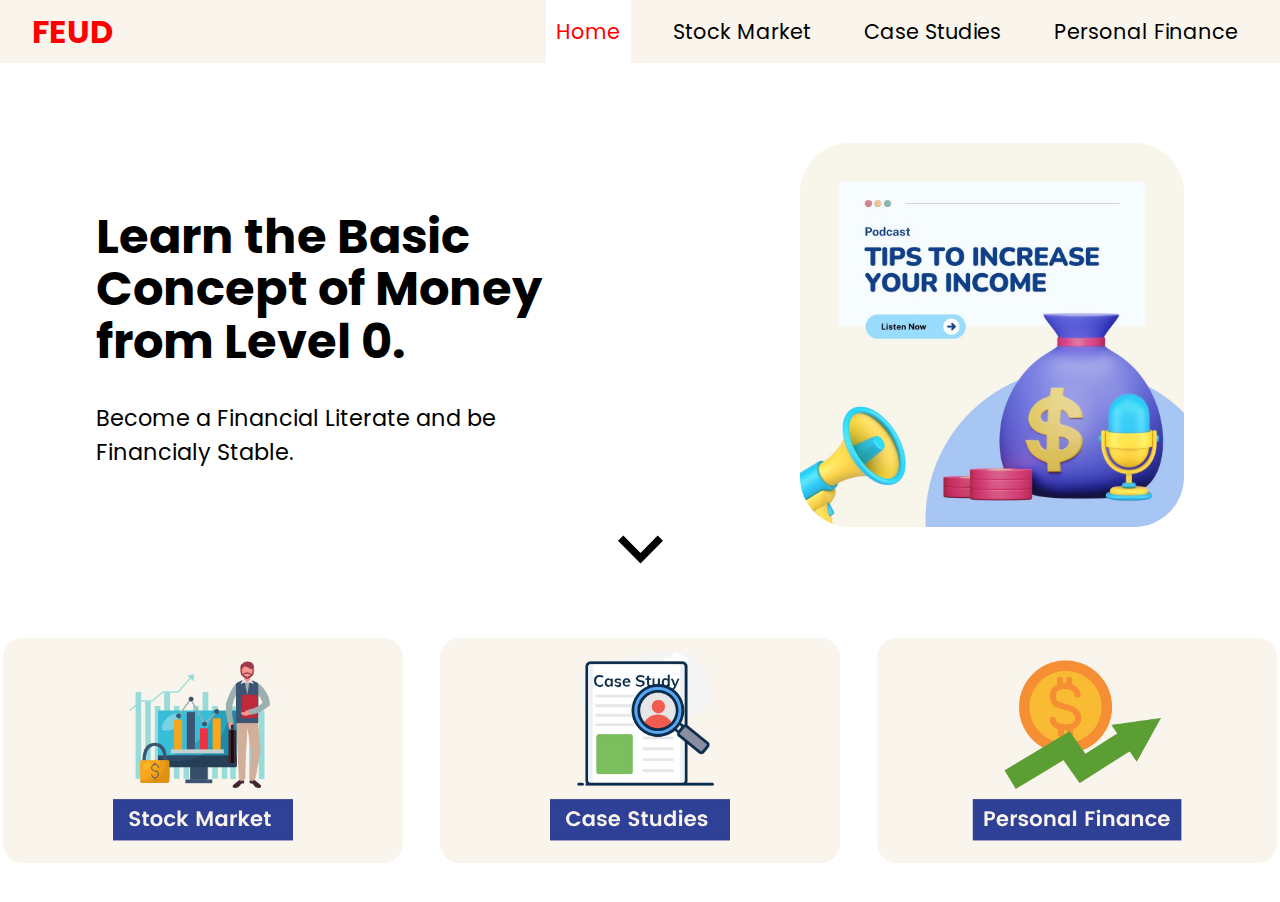
<file: index.html>
<!DOCTYPE html>
<html lang="en">
  <head>
    <meta charset="UTF-8" />
    <meta http-equiv="X-UA-Compatible" content="IE=edge" />
    <meta name="viewport" content="width=device-width, initial-scale=1.0" />
    <link rel="preconnect" href="https://fonts.googleapis.com" />
    <link rel="preconnect" href="https://fonts.gstatic.com" crossorigin />
    <link
      href="https://fonts.googleapis.com/css2?family=Poppins:wght@400;700&display=swap"
      rel="stylesheet"
    />
    <link rel="stylesheet" href="css/style.css" />
    <title>FEUD | Your money tutor</title>
  </head>
  <body>
    <header>
      <a href="index.html" class="logo">FEUD</a>
      <nav>
        <svg
          class="close"
          viewBox="0 0 33 33"
          fill="none"
          xmlns="http://www.w3.org/2000/svg"
        >
          <path
            d="M16.5 0.25C13.2861 0.25 10.1443 1.20305 7.47199 2.98862C4.79969 4.77419 2.71689 7.31209 1.48697 10.2814C0.257041 13.2507 -0.0647633 16.518 0.562247 19.6702C1.18926 22.8224 2.73692 25.7179 5.00952 27.9905C7.28213 30.2631 10.1776 31.8108 13.3298 32.4378C16.482 33.0648 19.7493 32.743 22.7186 31.513C25.6879 30.2831 28.2258 28.2003 30.0114 25.528C31.797 22.8557 32.75 19.7139 32.75 16.5C32.75 14.366 32.3297 12.2529 31.5131 10.2814C30.6964 8.30985 29.4994 6.51847 27.9905 5.00952C26.4815 3.50056 24.6902 2.3036 22.7186 1.48696C20.7471 0.670319 18.634 0.25 16.5 0.25ZM20.9038 18.5963C21.0561 18.7473 21.177 18.927 21.2595 19.1251C21.342 19.3231 21.3844 19.5355 21.3844 19.75C21.3844 19.9645 21.342 20.1769 21.2595 20.3749C21.177 20.573 21.0561 20.7527 20.9038 20.9038C20.7527 21.0561 20.573 21.177 20.3749 21.2594C20.1769 21.3419 19.9645 21.3844 19.75 21.3844C19.5355 21.3844 19.3231 21.3419 19.1251 21.2594C18.927 21.177 18.7473 21.0561 18.5963 20.9038L16.5 18.7913L14.4038 20.9038C14.2527 21.0561 14.073 21.177 13.8749 21.2594C13.6769 21.3419 13.4645 21.3844 13.25 21.3844C13.0355 21.3844 12.8231 21.3419 12.6251 21.2594C12.427 21.177 12.2473 21.0561 12.0963 20.9038C11.9439 20.7527 11.8231 20.573 11.7406 20.3749C11.6581 20.1769 11.6156 19.9645 11.6156 19.75C11.6156 19.5355 11.6581 19.3231 11.7406 19.1251C11.8231 18.927 11.9439 18.7473 12.0963 18.5963L14.2088 16.5L12.0963 14.4038C11.7903 14.0978 11.6184 13.6827 11.6184 13.25C11.6184 12.8173 11.7903 12.4022 12.0963 12.0963C12.4023 11.7903 12.8173 11.6184 13.25 11.6184C13.6827 11.6184 14.0978 11.7903 14.4038 12.0963L16.5 14.2088L18.5963 12.0963C18.9023 11.7903 19.3173 11.6184 19.75 11.6184C20.1827 11.6184 20.5978 11.7903 20.9038 12.0963C21.2098 12.4022 21.3817 12.8173 21.3817 13.25C21.3817 13.6827 21.2098 14.0978 20.9038 14.4038L18.7913 16.5L20.9038 18.5963Z"
            fill="black"
          />
        </svg>
        <ul class="menubar">
          <li><a href="index.html" class="active">Home</a></li>
          <li><a href="stock.html">Stock Market</a></li>
          <li><a href="case.html">Case Studies</a></li>
          <li><a href="finance.html">Personal Finance</a></li>
        </ul>
      </nav>
      <svg
        class="menu"
        xmlns="http://www.w3.org/2000/svg"
        width="24"
        height="24"
        viewBox="0 0 24 24"
      >
        <path d="M24 6h-24v-4h24v4zm0 4h-24v4h24v-4zm0 8h-24v4h24v-4z" />
      </svg>
    </header>

    <div class="main">
      <section id="hero">
        <h1>Learn the Basic Concept of Money from Level 0.</h1>
        <p class="subhead">
          Become a Financial Literate and be Financialy Stable.
        </p>
      </section>
      <img src="img/heroimg.jpeg" alt="" />
    </div>
    <div #element>
      <svg xmlns="http://www.w3.org/2000/svg" class="down" viewBox="0 0 24 24">
        <path
          d="M0 7.33l2.829-2.83 9.175 9.339 9.167-9.339 2.829 2.83-11.996 12.17z"
        />
      </svg>
    </div>
    <hr />
    <div class="more">
      <a href="stock.html"><img src="img/Stock Market.jpeg" alt="" /></a>
      <a href="case.html"><img src="img/case study.jpeg" alt="" /></a>
      <a href="finance.html"><img src="img/Personal finance.jpeg" alt="" /></a>
    </div>

    <script>
      const menu = document.querySelector(".menu");
      const close = document.querySelector(".close");
      const nav = document.querySelector("nav");

      menu.addEventListener("click", () => {
        nav.classList.add("open-nav");
      });

      close.addEventListener("click", () => {
        nav.classList.remove("open-nav");
      });
    </script>
  </body>
</html>
</file>
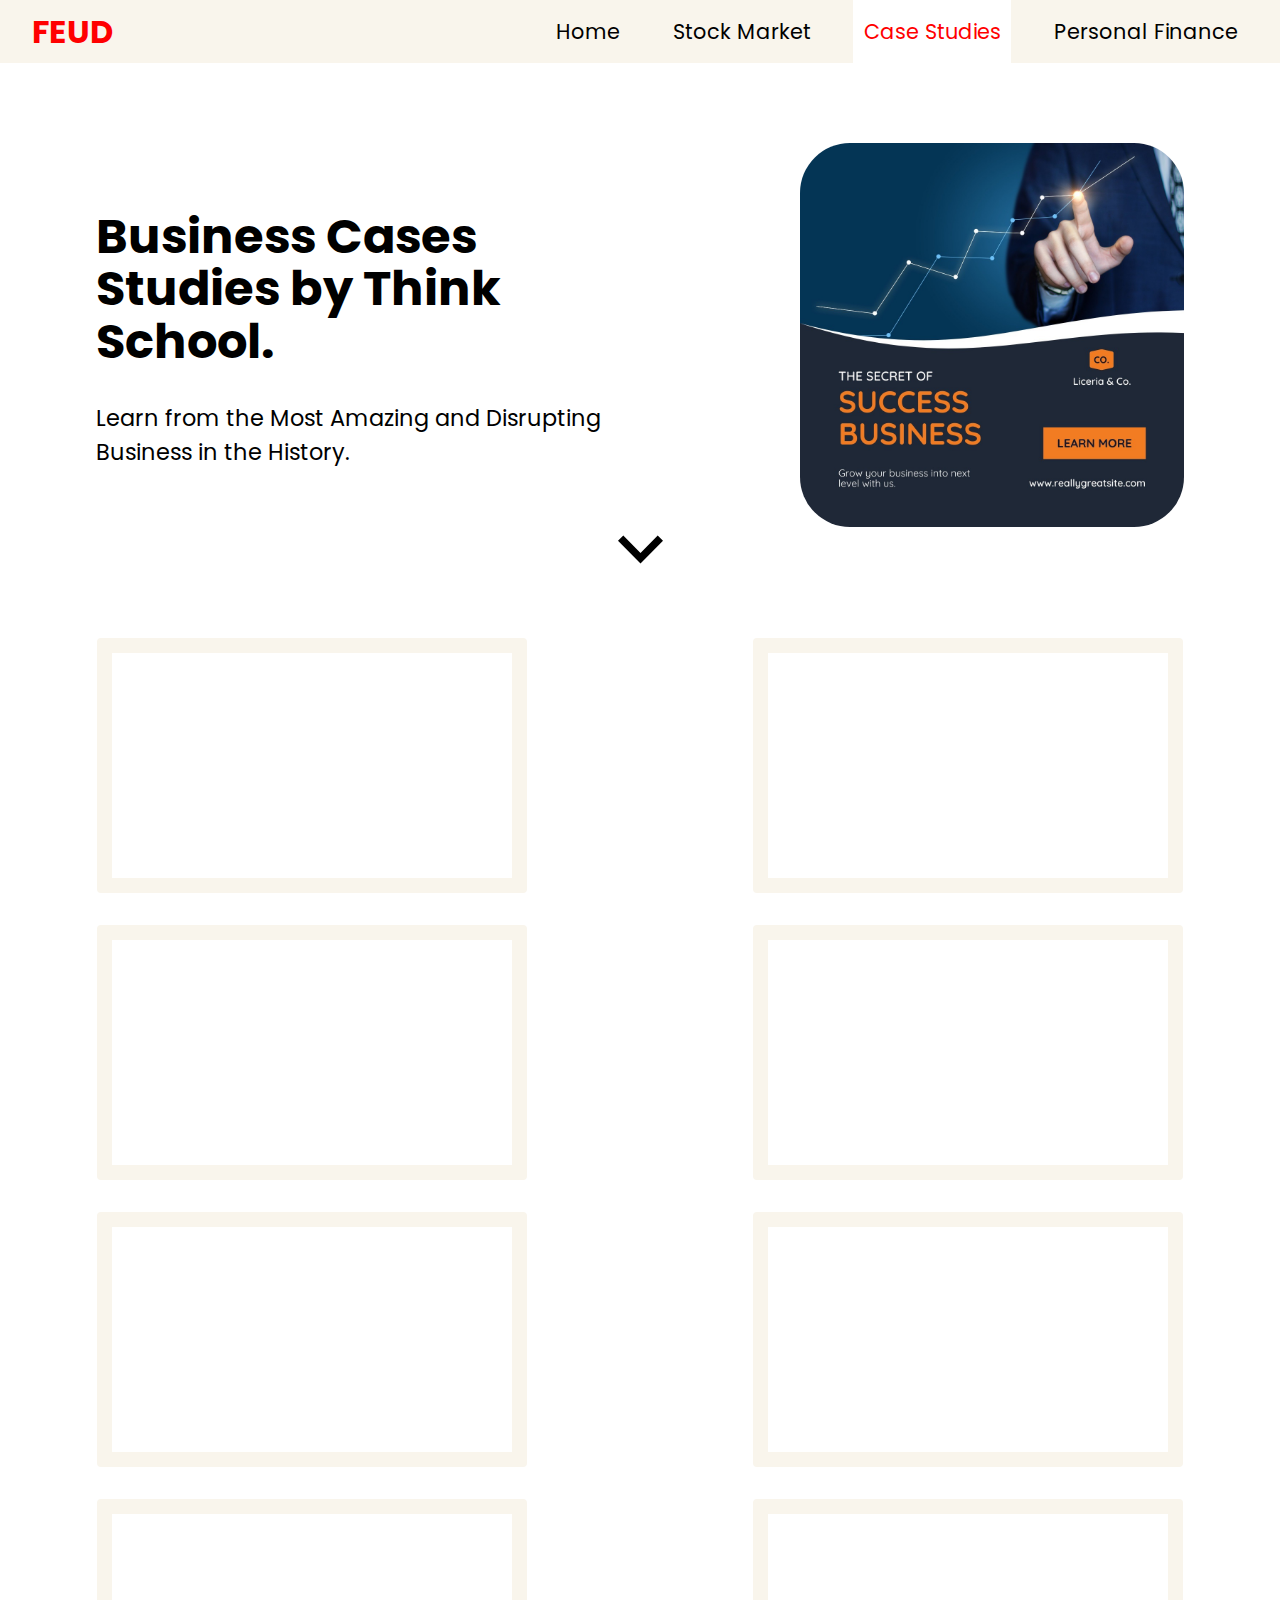
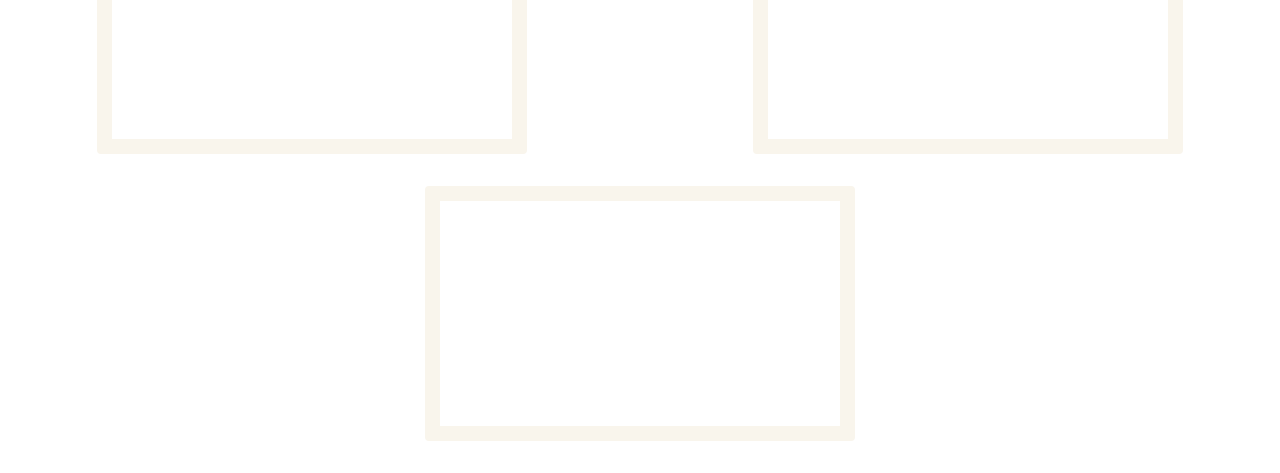
<file: case.html>
<!DOCTYPE html>
<html lang="en">
  <head>
    <meta charset="UTF-8" />
    <meta http-equiv="X-UA-Compatible" content="IE=edge" />
    <meta name="viewport" content="width=device-width, initial-scale=1.0" />
    <link rel="preconnect" href="https://fonts.googleapis.com" />
    <link rel="preconnect" href="https://fonts.gstatic.com" crossorigin />
    <link
      href="https://fonts.googleapis.com/css2?family=Poppins:wght@400;700&display=swap"
      rel="stylesheet"
    />
    <link rel="stylesheet" href="css/style.css" />
    <title>Case Studies | FEUD</title>
  </head>
  <body>
    <header>
      <a href="#" class="logo">FEUD</a>
      <nav>
        <svg
          class="close"
          viewBox="0 0 33 33"
          fill="none"
          xmlns="http://www.w3.org/2000/svg"
        >
          <path
            d="M16.5 0.25C13.2861 0.25 10.1443 1.20305 7.47199 2.98862C4.79969 4.77419 2.71689 7.31209 1.48697 10.2814C0.257041 13.2507 -0.0647633 16.518 0.562247 19.6702C1.18926 22.8224 2.73692 25.7179 5.00952 27.9905C7.28213 30.2631 10.1776 31.8108 13.3298 32.4378C16.482 33.0648 19.7493 32.743 22.7186 31.513C25.6879 30.2831 28.2258 28.2003 30.0114 25.528C31.797 22.8557 32.75 19.7139 32.75 16.5C32.75 14.366 32.3297 12.2529 31.5131 10.2814C30.6964 8.30985 29.4994 6.51847 27.9905 5.00952C26.4815 3.50056 24.6902 2.3036 22.7186 1.48696C20.7471 0.670319 18.634 0.25 16.5 0.25ZM20.9038 18.5963C21.0561 18.7473 21.177 18.927 21.2595 19.1251C21.342 19.3231 21.3844 19.5355 21.3844 19.75C21.3844 19.9645 21.342 20.1769 21.2595 20.3749C21.177 20.573 21.0561 20.7527 20.9038 20.9038C20.7527 21.0561 20.573 21.177 20.3749 21.2594C20.1769 21.3419 19.9645 21.3844 19.75 21.3844C19.5355 21.3844 19.3231 21.3419 19.1251 21.2594C18.927 21.177 18.7473 21.0561 18.5963 20.9038L16.5 18.7913L14.4038 20.9038C14.2527 21.0561 14.073 21.177 13.8749 21.2594C13.6769 21.3419 13.4645 21.3844 13.25 21.3844C13.0355 21.3844 12.8231 21.3419 12.6251 21.2594C12.427 21.177 12.2473 21.0561 12.0963 20.9038C11.9439 20.7527 11.8231 20.573 11.7406 20.3749C11.6581 20.1769 11.6156 19.9645 11.6156 19.75C11.6156 19.5355 11.6581 19.3231 11.7406 19.1251C11.8231 18.927 11.9439 18.7473 12.0963 18.5963L14.2088 16.5L12.0963 14.4038C11.7903 14.0978 11.6184 13.6827 11.6184 13.25C11.6184 12.8173 11.7903 12.4022 12.0963 12.0963C12.4023 11.7903 12.8173 11.6184 13.25 11.6184C13.6827 11.6184 14.0978 11.7903 14.4038 12.0963L16.5 14.2088L18.5963 12.0963C18.9023 11.7903 19.3173 11.6184 19.75 11.6184C20.1827 11.6184 20.5978 11.7903 20.9038 12.0963C21.2098 12.4022 21.3817 12.8173 21.3817 13.25C21.3817 13.6827 21.2098 14.0978 20.9038 14.4038L18.7913 16.5L20.9038 18.5963Z"
            fill="black"
          />
        </svg>
        <ul class="menubar">
          <li><a href="index.html">Home</a></li>
          <li><a href="stock.html">Stock Market</a></li>
          <li><a href="case.html" class="active">Case Studies</a></li>
          <li><a href="finance.html">Personal Finance</a></li>
        </ul>
      </nav>
      <svg
        class="menu"
        xmlns="http://www.w3.org/2000/svg"
        width="24"
        height="24"
        viewBox="0 0 24 24"
      >
        <path d="M24 6h-24v-4h24v4zm0 4h-24v4h24v-4zm0 8h-24v4h24v-4z" />
      </svg>
    </header>

    <div class="main">
      <section id="hero">
        <h1>Business Cases Studies by Think School.</h1>
        <p class="subhead">
          Learn from the Most Amazing and Disrupting Business in the History.
        </p>
      </section>
      <img src="img/case hero.jpeg" alt="" />
    </div>
    <div #element>
      <svg xmlns="http://www.w3.org/2000/svg" class="down" viewBox="0 0 24 24">
        <path
          d="M0 7.33l2.829-2.83 9.175 9.339 9.167-9.339 2.829 2.83-11.996 12.17z"
        />
      </svg>
    </div>
    <hr />

    <div class="more">
      <iframe
        width="560"
        height="315"
        src="https://www.youtube.com/embed/cbTEAeteaI8"
        title="YouTube video player"
        frameborder="0"
        allow="accelerometer; autoplay; clipboard-write; encrypted-media; gyroscope; picture-in-picture"
        allowfullscreen
      ></iframe>

      <iframe
        width="560"
        height="315"
        src="https://www.youtube.com/embed/jRRpGLy0TBg"
        title="YouTube video player"
        frameborder="0"
        allow="accelerometer; autoplay; clipboard-write; encrypted-media; gyroscope; picture-in-picture"
        allowfullscreen
      ></iframe>

      <iframe
        width="560"
        height="315"
        src="https://www.youtube.com/embed/v-DAP6oU0dk"
        title="YouTube video player"
        frameborder="0"
        allow="accelerometer; autoplay; clipboard-write; encrypted-media; gyroscope; picture-in-picture"
        allowfullscreen
      ></iframe>

      <iframe
        width="560"
        height="315"
        src="https://www.youtube.com/embed/kHU4NBGPqcs"
        title="YouTube video player"
        frameborder="0"
        allow="accelerometer; autoplay; clipboard-write; encrypted-media; gyroscope; picture-in-picture"
        allowfullscreen
      ></iframe>

      <iframe
        width="560"
        height="315"
        src="https://www.youtube.com/embed/Paux1v1E2pY"
        title="YouTube video player"
        frameborder="0"
        allow="accelerometer; autoplay; clipboard-write; encrypted-media; gyroscope; picture-in-picture"
        allowfullscreen
      ></iframe>

      <iframe
        width="560"
        height="315"
        src="https://www.youtube.com/embed/j7vhuQ_GzvQ"
        title="YouTube video player"
        frameborder="0"
        allow="accelerometer; autoplay; clipboard-write; encrypted-media; gyroscope; picture-in-picture"
        allowfullscreen
      ></iframe>

      <iframe
        width="560"
        height="315"
        src="https://www.youtube.com/embed/5LGvQaYB67I"
        title="YouTube video player"
        frameborder="0"
        allow="accelerometer; autoplay; clipboard-write; encrypted-media; gyroscope; picture-in-picture"
        allowfullscreen
      ></iframe>

      <iframe
        width="560"
        height="315"
        src="https://www.youtube.com/embed/31UVvKEYO6k"
        title="YouTube video player"
        frameborder="0"
        allow="accelerometer; autoplay; clipboard-write; encrypted-media; gyroscope; picture-in-picture"
        allowfullscreen
      ></iframe>

      <iframe
        width="560"
        height="315"
        src="https://www.youtube.com/embed/_5cXtYpYmdQ"
        title="YouTube video player"
        frameborder="0"
        allow="accelerometer; autoplay; clipboard-write; encrypted-media; gyroscope; picture-in-picture"
        allowfullscreen
      ></iframe>
    </div>

    <script>
      const menu = document.querySelector(".menu");
      const close = document.querySelector(".close");
      const nav = document.querySelector("nav");

      menu.addEventListener("click", () => {
        nav.classList.add("open-nav");
      });

      close.addEventListener("click", () => {
        nav.classList.remove("open-nav");
      });
    </script>
  </body>
</html>
</file>
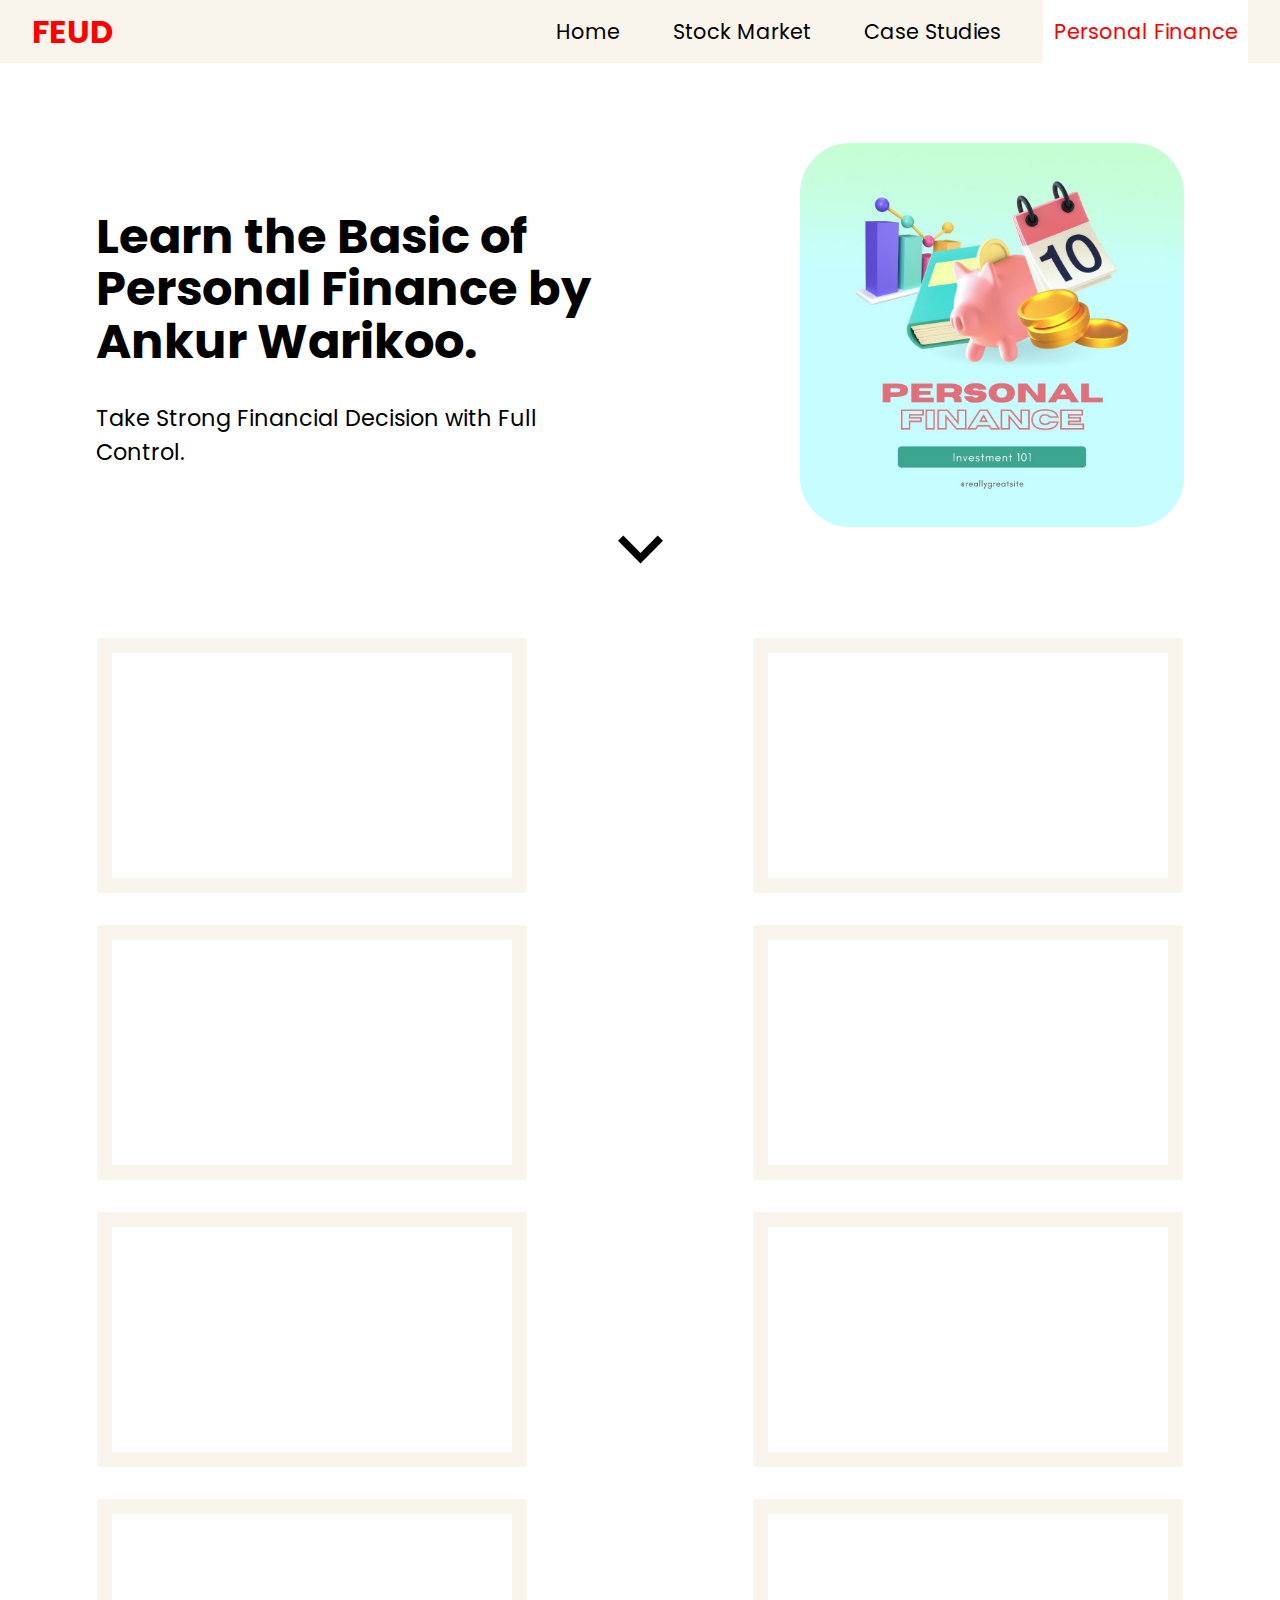
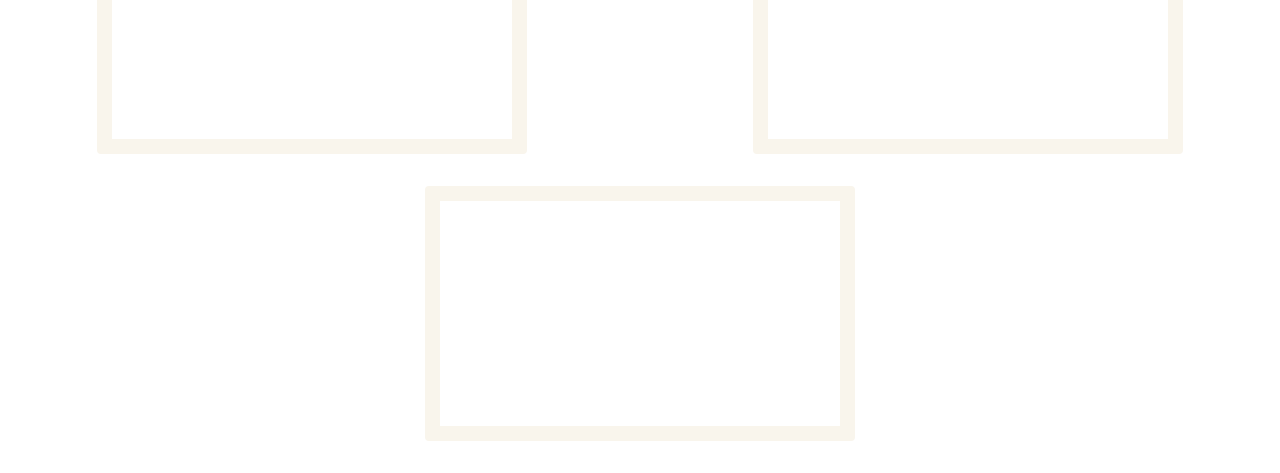
<file: finance.html>
<!DOCTYPE html>
<html lang="en">
  <head>
    <meta charset="UTF-8" />
    <meta http-equiv="X-UA-Compatible" content="IE=edge" />
    <meta name="viewport" content="width=device-width, initial-scale=1.0" />
    <link rel="preconnect" href="https://fonts.googleapis.com" />
    <link rel="preconnect" href="https://fonts.gstatic.com" crossorigin />
    <link
      href="https://fonts.googleapis.com/css2?family=Poppins:wght@400;700&display=swap"
      rel="stylesheet"
    />
    <link rel="stylesheet" href="css/style.css" />
    <title>Personal Finance | FEUD</title>
  </head>
  <body>
    <header>
      <a href="#" class="logo">FEUD</a>
      <nav>
        <svg
          class="close"
          viewBox="0 0 33 33"
          fill="none"
          xmlns="http://www.w3.org/2000/svg"
        >
          <path
            d="M16.5 0.25C13.2861 0.25 10.1443 1.20305 7.47199 2.98862C4.79969 4.77419 2.71689 7.31209 1.48697 10.2814C0.257041 13.2507 -0.0647633 16.518 0.562247 19.6702C1.18926 22.8224 2.73692 25.7179 5.00952 27.9905C7.28213 30.2631 10.1776 31.8108 13.3298 32.4378C16.482 33.0648 19.7493 32.743 22.7186 31.513C25.6879 30.2831 28.2258 28.2003 30.0114 25.528C31.797 22.8557 32.75 19.7139 32.75 16.5C32.75 14.366 32.3297 12.2529 31.5131 10.2814C30.6964 8.30985 29.4994 6.51847 27.9905 5.00952C26.4815 3.50056 24.6902 2.3036 22.7186 1.48696C20.7471 0.670319 18.634 0.25 16.5 0.25ZM20.9038 18.5963C21.0561 18.7473 21.177 18.927 21.2595 19.1251C21.342 19.3231 21.3844 19.5355 21.3844 19.75C21.3844 19.9645 21.342 20.1769 21.2595 20.3749C21.177 20.573 21.0561 20.7527 20.9038 20.9038C20.7527 21.0561 20.573 21.177 20.3749 21.2594C20.1769 21.3419 19.9645 21.3844 19.75 21.3844C19.5355 21.3844 19.3231 21.3419 19.1251 21.2594C18.927 21.177 18.7473 21.0561 18.5963 20.9038L16.5 18.7913L14.4038 20.9038C14.2527 21.0561 14.073 21.177 13.8749 21.2594C13.6769 21.3419 13.4645 21.3844 13.25 21.3844C13.0355 21.3844 12.8231 21.3419 12.6251 21.2594C12.427 21.177 12.2473 21.0561 12.0963 20.9038C11.9439 20.7527 11.8231 20.573 11.7406 20.3749C11.6581 20.1769 11.6156 19.9645 11.6156 19.75C11.6156 19.5355 11.6581 19.3231 11.7406 19.1251C11.8231 18.927 11.9439 18.7473 12.0963 18.5963L14.2088 16.5L12.0963 14.4038C11.7903 14.0978 11.6184 13.6827 11.6184 13.25C11.6184 12.8173 11.7903 12.4022 12.0963 12.0963C12.4023 11.7903 12.8173 11.6184 13.25 11.6184C13.6827 11.6184 14.0978 11.7903 14.4038 12.0963L16.5 14.2088L18.5963 12.0963C18.9023 11.7903 19.3173 11.6184 19.75 11.6184C20.1827 11.6184 20.5978 11.7903 20.9038 12.0963C21.2098 12.4022 21.3817 12.8173 21.3817 13.25C21.3817 13.6827 21.2098 14.0978 20.9038 14.4038L18.7913 16.5L20.9038 18.5963Z"
            fill="black"
          />
        </svg>
        <ul class="menubar">
          <li><a href="index.html">Home</a></li>
          <li><a href="stock.html">Stock Market</a></li>
          <li><a href="case.html">Case Studies</a></li>
          <li><a href="finance.html" class="active">Personal Finance</a></li>
        </ul>
      </nav>
      <svg
        class="menu"
        xmlns="http://www.w3.org/2000/svg"
        width="24"
        height="24"
        viewBox="0 0 24 24"
      >
        <path d="M24 6h-24v-4h24v4zm0 4h-24v4h24v-4zm0 8h-24v4h24v-4z" />
      </svg>
    </header>

    <div class="main">
      <section id="hero">
        <h1>Learn the Basic of Personal Finance by Ankur Warikoo.</h1>
        <p class="subhead">Take Strong Financial Decision with Full Control.</p>
      </section>
      <img src="img/finance hero.jpeg" alt="" />
    </div>
    <div #element>
      <svg xmlns="http://www.w3.org/2000/svg" class="down" viewBox="0 0 24 24">
        <path
          d="M0 7.33l2.829-2.83 9.175 9.339 9.167-9.339 2.829 2.83-11.996 12.17z"
        />
      </svg>
    </div>
    <hr />

    <div class="more">
      <iframe
        width="560"
        height="315"
        src="https://www.youtube.com/embed/yNaN5kYTNLY"
        title="YouTube video player"
        frameborder="0"
        allow="accelerometer; autoplay; clipboard-write; encrypted-media; gyroscope; picture-in-picture"
        allowfullscreen
      ></iframe>

      <iframe
        width="560"
        height="315"
        src="https://www.youtube.com/embed/7F7VGCfsasE"
        title="YouTube video player"
        frameborder="0"
        allow="accelerometer; autoplay; clipboard-write; encrypted-media; gyroscope; picture-in-picture"
        allowfullscreen
      ></iframe>

      <iframe
        width="560"
        height="315"
        src="https://www.youtube.com/embed/XKhizGVv80s"
        title="YouTube video player"
        frameborder="0"
        allow="accelerometer; autoplay; clipboard-write; encrypted-media; gyroscope; picture-in-picture"
        allowfullscreen
      ></iframe>

      <iframe
        width="560"
        height="315"
        src="https://www.youtube.com/embed/I3YGFeyxr98"
        title="YouTube video player"
        frameborder="0"
        allow="accelerometer; autoplay; clipboard-write; encrypted-media; gyroscope; picture-in-picture"
        allowfullscreen
      ></iframe>

      <iframe
        width="560"
        height="315"
        src="https://www.youtube.com/embed/hIYSxqrraWA"
        title="YouTube video player"
        frameborder="0"
        allow="accelerometer; autoplay; clipboard-write; encrypted-media; gyroscope; picture-in-picture"
        allowfullscreen
      ></iframe>

      <iframe
        width="560"
        height="315"
        src="https://www.youtube.com/embed/HWo6aisQ_6w"
        title="YouTube video player"
        frameborder="0"
        allow="accelerometer; autoplay; clipboard-write; encrypted-media; gyroscope; picture-in-picture"
        allowfullscreen
      ></iframe>

      <iframe
        width="560"
        height="315"
        src="https://www.youtube.com/embed/POdzdc-WNOY"
        title="YouTube video player"
        frameborder="0"
        allow="accelerometer; autoplay; clipboard-write; encrypted-media; gyroscope; picture-in-picture"
        allowfullscreen
      ></iframe>

      <iframe
        width="560"
        height="315"
        src="https://www.youtube.com/embed/0t_VoN_xYGY"
        title="YouTube video player"
        frameborder="0"
        allow="accelerometer; autoplay; clipboard-write; encrypted-media; gyroscope; picture-in-picture"
        allowfullscreen
      ></iframe>

      <iframe
        width="560"
        height="315"
        src="https://www.youtube.com/embed/38xmizlXP24"
        title="YouTube video player"
        frameborder="0"
        allow="accelerometer; autoplay; clipboard-write; encrypted-media; gyroscope; picture-in-picture"
        allowfullscreen
      ></iframe>
    </div>

    <script>
      const menu = document.querySelector(".menu");
      const close = document.querySelector(".close");
      const nav = document.querySelector("nav");

      menu.addEventListener("click", () => {
        nav.classList.add("open-nav");
      });

      close.addEventListener("click", () => {
        nav.classList.remove("open-nav");
      });
    </script>
  </body>
</html>
</file>
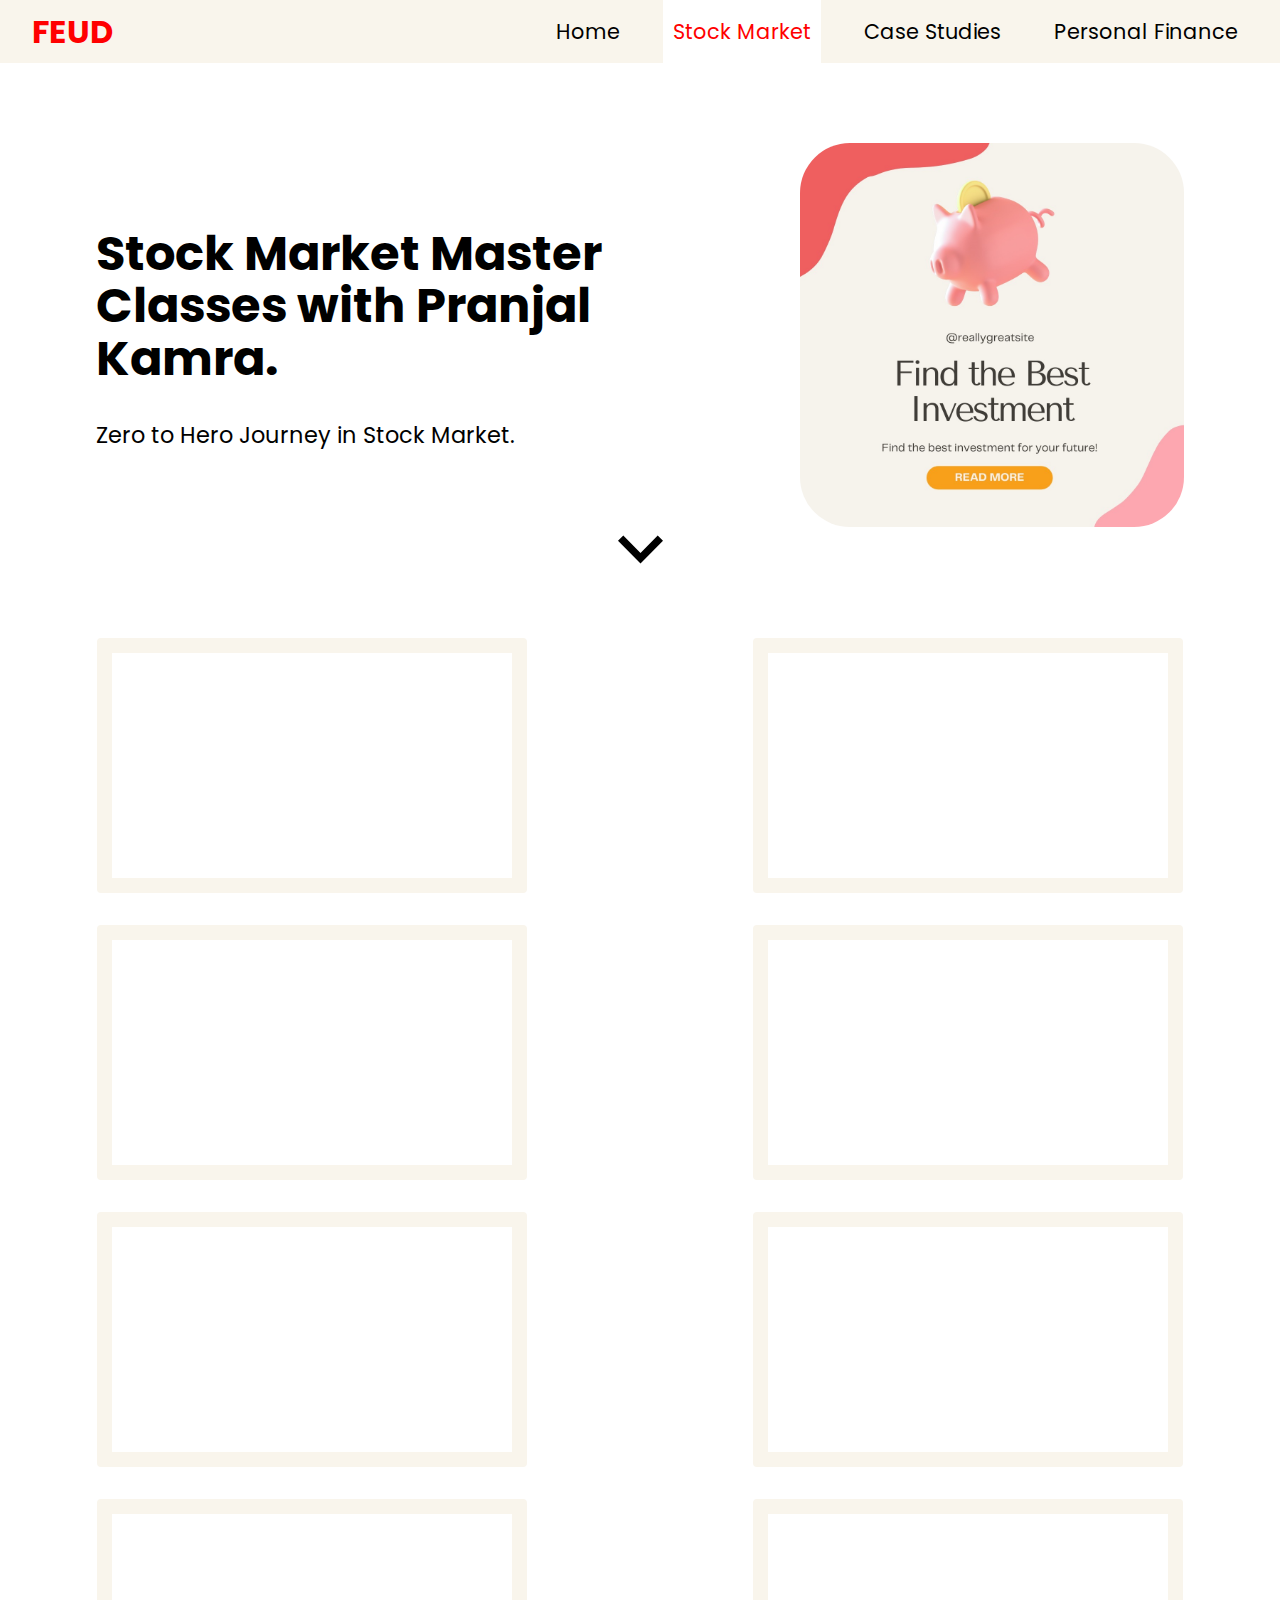
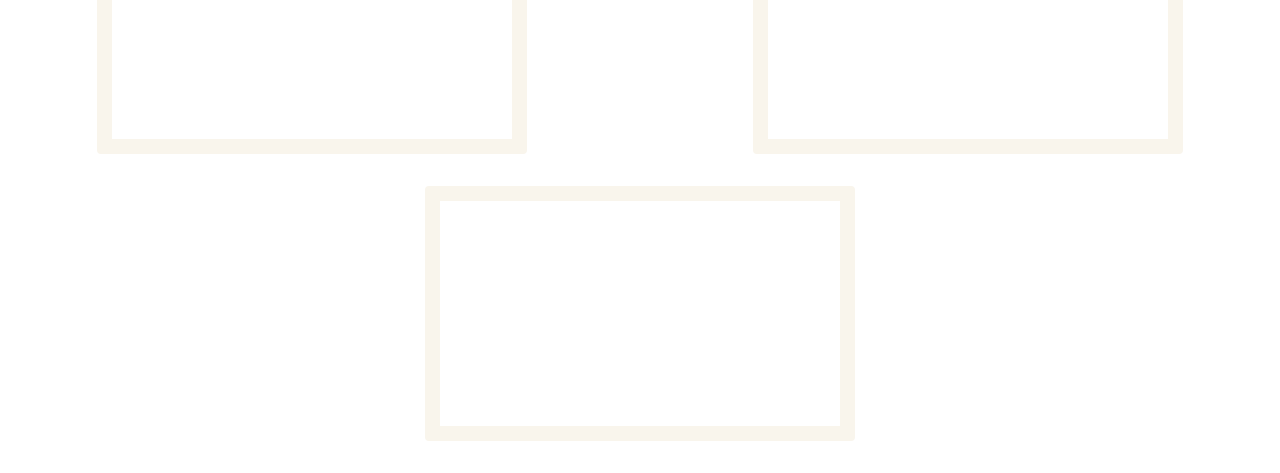
<file: stock.html>
<!DOCTYPE html>
<html lang="en">
  <head>
    <meta charset="UTF-8" />
    <meta http-equiv="X-UA-Compatible" content="IE=edge" />
    <meta name="viewport" content="width=device-width, initial-scale=1.0" />
    <link rel="preconnect" href="https://fonts.googleapis.com" />
    <link rel="preconnect" href="https://fonts.gstatic.com" crossorigin />
    <link
      href="https://fonts.googleapis.com/css2?family=Poppins:wght@400;700&display=swap"
      rel="stylesheet"
    />
    <link rel="stylesheet" href="css/style.css" />
    <title>Stock Market | FEUD</title>
  </head>
  <body>
    <header>
      <a href="#" class="logo">FEUD</a>
      <nav>
        <svg
          class="close"
          viewBox="0 0 33 33"
          fill="none"
          xmlns="http://www.w3.org/2000/svg"
        >
          <path
            d="M16.5 0.25C13.2861 0.25 10.1443 1.20305 7.47199 2.98862C4.79969 4.77419 2.71689 7.31209 1.48697 10.2814C0.257041 13.2507 -0.0647633 16.518 0.562247 19.6702C1.18926 22.8224 2.73692 25.7179 5.00952 27.9905C7.28213 30.2631 10.1776 31.8108 13.3298 32.4378C16.482 33.0648 19.7493 32.743 22.7186 31.513C25.6879 30.2831 28.2258 28.2003 30.0114 25.528C31.797 22.8557 32.75 19.7139 32.75 16.5C32.75 14.366 32.3297 12.2529 31.5131 10.2814C30.6964 8.30985 29.4994 6.51847 27.9905 5.00952C26.4815 3.50056 24.6902 2.3036 22.7186 1.48696C20.7471 0.670319 18.634 0.25 16.5 0.25ZM20.9038 18.5963C21.0561 18.7473 21.177 18.927 21.2595 19.1251C21.342 19.3231 21.3844 19.5355 21.3844 19.75C21.3844 19.9645 21.342 20.1769 21.2595 20.3749C21.177 20.573 21.0561 20.7527 20.9038 20.9038C20.7527 21.0561 20.573 21.177 20.3749 21.2594C20.1769 21.3419 19.9645 21.3844 19.75 21.3844C19.5355 21.3844 19.3231 21.3419 19.1251 21.2594C18.927 21.177 18.7473 21.0561 18.5963 20.9038L16.5 18.7913L14.4038 20.9038C14.2527 21.0561 14.073 21.177 13.8749 21.2594C13.6769 21.3419 13.4645 21.3844 13.25 21.3844C13.0355 21.3844 12.8231 21.3419 12.6251 21.2594C12.427 21.177 12.2473 21.0561 12.0963 20.9038C11.9439 20.7527 11.8231 20.573 11.7406 20.3749C11.6581 20.1769 11.6156 19.9645 11.6156 19.75C11.6156 19.5355 11.6581 19.3231 11.7406 19.1251C11.8231 18.927 11.9439 18.7473 12.0963 18.5963L14.2088 16.5L12.0963 14.4038C11.7903 14.0978 11.6184 13.6827 11.6184 13.25C11.6184 12.8173 11.7903 12.4022 12.0963 12.0963C12.4023 11.7903 12.8173 11.6184 13.25 11.6184C13.6827 11.6184 14.0978 11.7903 14.4038 12.0963L16.5 14.2088L18.5963 12.0963C18.9023 11.7903 19.3173 11.6184 19.75 11.6184C20.1827 11.6184 20.5978 11.7903 20.9038 12.0963C21.2098 12.4022 21.3817 12.8173 21.3817 13.25C21.3817 13.6827 21.2098 14.0978 20.9038 14.4038L18.7913 16.5L20.9038 18.5963Z"
            fill="black"
          />
        </svg>
        <ul class="menubar">
          <li><a href="index.html">Home</a></li>
          <li><a href="stock.html" class="active">Stock Market</a></li>
          <li><a href="case.html">Case Studies</a></li>
          <li><a href="finance.html">Personal Finance</a></li>
        </ul>
      </nav>
      <svg
        class="menu"
        xmlns="http://www.w3.org/2000/svg"
        width="24"
        height="24"
        viewBox="0 0 24 24"
      >
        <path d="M24 6h-24v-4h24v4zm0 4h-24v4h24v-4zm0 8h-24v4h24v-4z" />
      </svg>
    </header>

    <div class="main">
      <section id="hero">
        <h1>Stock Market Master Classes with Pranjal Kamra.</h1>
        <p class="subhead">Zero to Hero Journey in Stock Market.</p>
      </section>
      <img src="img/stock hero.jpeg" alt="" />
    </div>
    <div #element>
      <svg xmlns="http://www.w3.org/2000/svg" class="down" viewBox="0 0 24 24">
        <path
          d="M0 7.33l2.829-2.83 9.175 9.339 9.167-9.339 2.829 2.83-11.996 12.17z"
        />
      </svg>
    </div>
    <hr />

    <div class="more">
      <iframe
        width="560"
        height="315"
        src="https://www.youtube.com/embed/3UF0ymVdYLA"
        title="YouTube video player"
        frameborder="0"
        allow="accelerometer; autoplay; clipboard-write; encrypted-media; gyroscope; picture-in-picture"
        allowfullscreen
      ></iframe>

      <iframe
        width="560"
        height="315"
        src="https://www.youtube.com/embed/RieqxXMds64"
        title="YouTube video player"
        frameborder="0"
        allow="accelerometer; autoplay; clipboard-write; encrypted-media; gyroscope; picture-in-picture"
        allowfullscreen
      ></iframe>

      <iframe
        width="560"
        height="315"
        src="https://www.youtube.com/embed/K5k4kF_2j0M"
        title="YouTube video player"
        frameborder="0"
        allow="accelerometer; autoplay; clipboard-write; encrypted-media; gyroscope; picture-in-picture"
        allowfullscreen
      ></iframe>

      <iframe
        width="560"
        height="315"
        src="https://www.youtube.com/embed/OaHFyZtN0iM"
        title="YouTube video player"
        frameborder="0"
        allow="accelerometer; autoplay; clipboard-write; encrypted-media; gyroscope; picture-in-picture"
        allowfullscreen
      ></iframe>

      <iframe
        width="560"
        height="315"
        src="https://www.youtube.com/embed/KR_U_X039_k"
        title="YouTube video player"
        frameborder="0"
        allow="accelerometer; autoplay; clipboard-write; encrypted-media; gyroscope; picture-in-picture"
        allowfullscreen
      ></iframe>

      <iframe
        width="560"
        height="315"
        src="https://www.youtube.com/embed/924-bji0I6Y"
        title="YouTube video player"
        frameborder="0"
        allow="accelerometer; autoplay; clipboard-write; encrypted-media; gyroscope; picture-in-picture"
        allowfullscreen
      ></iframe>

      <iframe
        width="560"
        height="315"
        src="https://www.youtube.com/embed/_lQsquuVKqM"
        title="YouTube video player"
        frameborder="0"
        allow="accelerometer; autoplay; clipboard-write; encrypted-media; gyroscope; picture-in-picture"
        allowfullscreen
      ></iframe>

      <iframe
        width="560"
        height="315"
        src="https://www.youtube.com/embed/I13xlJnrC38"
        title="YouTube video player"
        frameborder="0"
        allow="accelerometer; autoplay; clipboard-write; encrypted-media; gyroscope; picture-in-picture"
        allowfullscreen
      ></iframe>

      <iframe
        width="560"
        height="315"
        src="https://www.youtube.com/embed/KcAakKmTknM"
        title="YouTube video player"
        frameborder="0"
        allow="accelerometer; autoplay; clipboard-write; encrypted-media; gyroscope; picture-in-picture"
        allowfullscreen
      ></iframe>
    </div>

    <script>
      const menu = document.querySelector(".menu");
      const close = document.querySelector(".close");
      const nav = document.querySelector("nav");

      menu.addEventListener("click", () => {
        nav.classList.add("open-nav");
      });

      close.addEventListener("click", () => {
        nav.classList.remove("open-nav");
      });
    </script>
  </body>
</html>
</file>
<file: css/style.css>
body {
  margin: 0;
  padding: 0;
  font-family: "poppins";
}

a {
  text-decoration: none;
  color: black;
}

header {
  display: -webkit-box;
  display: -ms-flexbox;
  display: flex;
  width: 100%;
  position: -webkit-sticky;
  position: sticky;
  -webkit-box-pack: justify;
      -ms-flex-pack: justify;
          justify-content: space-between;
  -webkit-box-align: center;
      -ms-flex-align: center;
          align-items: center;
  background-color: #f9f5ec;
}

.logo {
  font-weight: bold;
  font-size: 2rem;
  color: red;
  margin-left: 1em;
}

.menu,
.close {
  display: none;
}

.menubar {
  display: -webkit-box;
  display: -ms-flexbox;
  display: flex;
  list-style: none;
  margin-right: 1em;
}

.menubar li {
  margin: 0em 1em;
}

.menubar li a {
  padding: 1em 0.5em;
  text-decoration: none;
  font-size: 1.3rem;
}

.menubar li a:hover {
  background-color: white;
  color: black;
}

.active {
  background-color: white;
  color: red;
}

.main {
  max-width: 1400px;
  margin: auto;
  margin-top: 5em;
  display: -webkit-box;
  display: -ms-flexbox;
  display: flex;
  -ms-flex-pack: distribute;
      justify-content: space-around;
  -webkit-box-align: center;
      -ms-flex-align: center;
          align-items: center;
}

.main img {
  width: 30%;
  border-radius: 50px;
}

#hero {
  width: 40%;
}

#hero h1 {
  font-size: 3rem;
  line-height: 3.3rem;
}

#hero .subhead {
  font-size: 1.4rem;
  margin-top: 0.5em;
}

#element {
  display: block;
}

.down {
  position: relative;
  display: block;
  height: 5vh;
  margin: auto;
  -webkit-animation: down 1s 0s ease-in-out infinite;
          animation: down 1s 0s ease-in-out infinite;
  -webkit-animation-direction: alternate;
          animation-direction: alternate;
}

hr {
  visibility: hidden;
  margin-top: 2em;
  margin-bottom: 2em;
}

.more {
  display: -webkit-box;
  display: -ms-flexbox;
  display: flex;
  max-width: 1400px;
  margin: auto;
  -ms-flex-wrap: wrap;
      flex-wrap: wrap;
  -ms-flex-pack: distribute;
      justify-content: space-around;
  -webkit-box-align: center;
      -ms-flex-align: center;
          align-items: center;
  margin-top: 2em;
  margin-bottom: 2em;
  gap: 2em;
}

.more img {
  width: 400px;
  border-radius: 20px;
}

.more iframe {
  width: 400px;
  height: 225px;
  border: 15px solid #f9f5ec;
  border-radius: 4px;
}

@media only screen and (max-width: 920px) {
  .main {
    margin-top: 1.5em;
  }
  .main img {
    display: none;
  }
  .main #hero {
    width: 80%;
  }
  nav {
    position: fixed;
    right: 0;
    top: 0;
    background: white;
    height: 100vh;
    width: 50%;
    z-index: 2;
    -webkit-transform: translateX(100%);
            transform: translateX(100%);
    -webkit-transition: -webkit-transform 0.5s ease-in-out;
    transition: -webkit-transform 0.5s ease-in-out;
    transition: transform 0.5s ease-in-out;
    transition: transform 0.5s ease-in-out, -webkit-transform 0.5s ease-in-out;
  }
  nav .close {
    display: block;
    margin: 0.5em;
    float: right;
    width: 2.5em;
  }
  .menu {
    display: block;
    margin-right: 2em;
  }
  .open-nav {
    -webkit-transform: translateX(0%);
            transform: translateX(0%);
  }
  .menubar {
    display: -webkit-box;
    display: -ms-flexbox;
    display: flex;
    -webkit-box-orient: vertical;
    -webkit-box-direction: normal;
        -ms-flex-direction: column;
            flex-direction: column;
    margin-top: 8em;
    padding: 0;
    gap: 1.5em;
    -webkit-box-pack: center;
        -ms-flex-pack: center;
            justify-content: center;
  }
}

@media only screen and (max-width: 500px) {
  .menubar li a {
    font-size: 0.9rem;
  }
  .more img {
    width: 300px;
  }
  .more iframe {
    width: 300px;
    height: 168.75px;
  }
}

@-webkit-keyframes down {
  from {
    -webkit-transform: translateY(20px);
            transform: translateY(20px);
  }
  to {
    -webkit-transform: translateY(5px);
            transform: translateY(5px);
    opacity: 1;
  }
}

@keyframes down {
  from {
    -webkit-transform: translateY(20px);
            transform: translateY(20px);
  }
  to {
    -webkit-transform: translateY(5px);
            transform: translateY(5px);
    opacity: 1;
  }
}
/*# sourceMappingURL=style.css.map */
</file>
